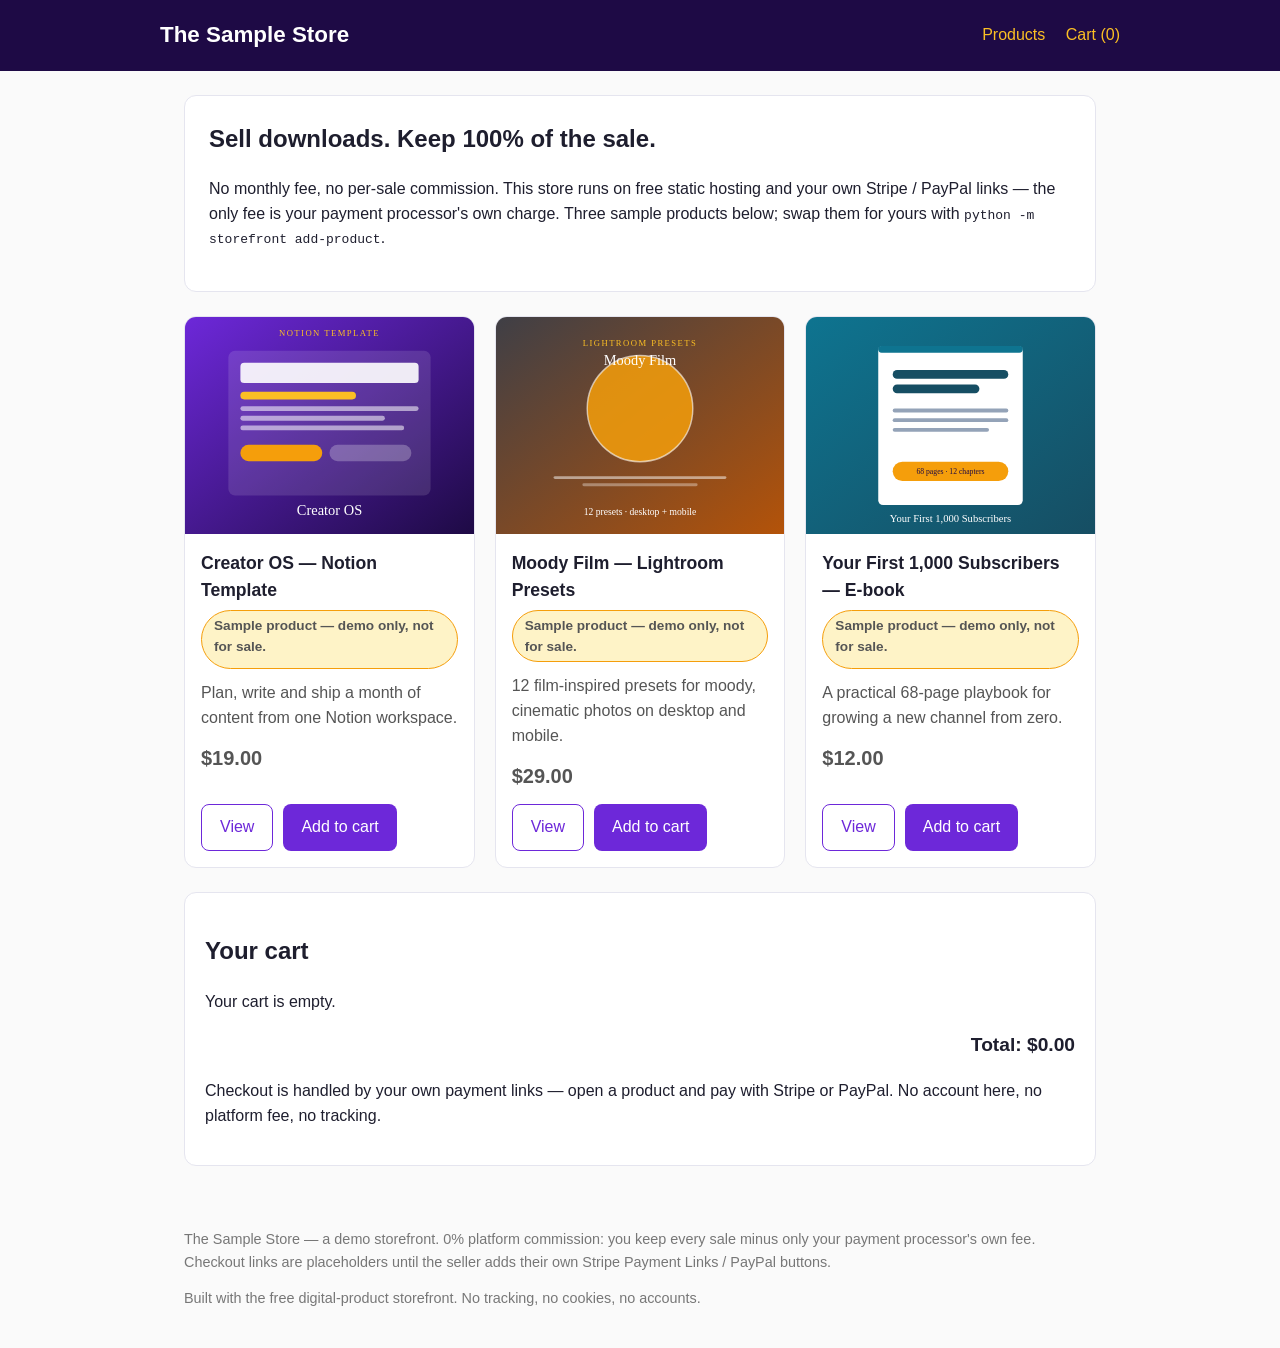
<file: index.html>
<!DOCTYPE html>
<html lang="en">
<head>
<meta charset="utf-8">
<meta name="viewport" content="width=device-width, initial-scale=1">
<title>The Sample Store — digital products, 0% commission</title>
<link rel="stylesheet" href="/assets/style.css">
</head>
<body>
<header>
  <div class="wrap">
    <h1><a href="/">The Sample Store</a></h1>
    <nav><a href="/">Products</a> <a href="#cart">Cart (<span id="cart-count">0</span>)</a></nav>
  </div>
</header>
<main>
<section class="hero">
  <h2>Sell downloads. Keep 100% of the sale.</h2>
  <p>No monthly fee, no per-sale commission. This store runs on free static
  hosting and your own Stripe / PayPal links — the only fee is your payment
  processor's own charge. Three sample products below; swap them for yours
  with <code>python -m storefront add-product</code>.</p>
</section>
<section class="grid">
<article class="card">
  <img src="/assets/covers/notion-creator-kit.svg" alt="Creator OS — Notion Template cover" width="600" height="450">
  <div class="card-body">
    <h3>Creator OS — Notion Template</h3>
    <p class="sample-badge">Sample product — demo only, not for sale.</p>
    <p>Plan, write and ship a month of content from one Notion workspace.</p>
    <p class="price">$19.00</p>
    <div class="btn-row">
      <a class="btn btn-secondary" href="/products/notion-creator-kit.html">View</a>
      <button class="btn" data-add="notion-creator-kit">Add to cart</button>
    </div>
  </div>
</article>
<article class="card">
  <img src="/assets/covers/moody-film-presets.svg" alt="Moody Film — Lightroom Presets cover" width="600" height="450">
  <div class="card-body">
    <h3>Moody Film — Lightroom Presets</h3>
    <p class="sample-badge">Sample product — demo only, not for sale.</p>
    <p>12 film-inspired presets for moody, cinematic photos on desktop and mobile.</p>
    <p class="price">$29.00</p>
    <div class="btn-row">
      <a class="btn btn-secondary" href="/products/moody-film-presets.html">View</a>
      <button class="btn" data-add="moody-film-presets">Add to cart</button>
    </div>
  </div>
</article>
<article class="card">
  <img src="/assets/covers/first-1000-subscribers.svg" alt="Your First 1,000 Subscribers — E-book cover" width="600" height="450">
  <div class="card-body">
    <h3>Your First 1,000 Subscribers — E-book</h3>
    <p class="sample-badge">Sample product — demo only, not for sale.</p>
    <p>A practical 68-page playbook for growing a new channel from zero.</p>
    <p class="price">$12.00</p>
    <div class="btn-row">
      <a class="btn btn-secondary" href="/products/first-1000-subscribers.html">View</a>
      <button class="btn" data-add="first-1000-subscribers">Add to cart</button>
    </div>
  </div>
</article>
</section>
<section class="cart" id="cart">
  <h2>Your cart</h2>
  <p id="cart-empty">Your cart is empty.</p>
  <table id="cart-table" style="display: none">
    <thead><tr><th>Product</th><th>Qty</th><th>Price</th><th></th></tr></thead>
    <tbody id="cart-items"></tbody>
  </table>
  <p class="total">Total: <span id="cart-total">$0.00</span></p>
  <p>Checkout is handled by your own payment links — open a product and pay
  with Stripe or PayPal. No account here, no platform fee, no tracking.</p>
</section>

</main>
<footer>
  <p>The Sample Store — a demo storefront. 0% platform commission: you keep
  every sale minus only your payment processor's own fee. Checkout links are
  placeholders until the seller adds their own Stripe Payment Links / PayPal buttons.</p>
  <p>Built with the free digital-product storefront. No tracking, no cookies, no accounts.</p>
</footer>
<script>window.STOREFRONT_PRODUCTS = [{"currency": "USD", "id": "notion-creator-kit", "name": "Creator OS \u2014 Notion Template", "price_cents": 1900}, {"currency": "USD", "id": "moody-film-presets", "name": "Moody Film \u2014 Lightroom Presets", "price_cents": 2900}, {"currency": "USD", "id": "first-1000-subscribers", "name": "Your First 1,000 Subscribers \u2014 E-book", "price_cents": 1200}];</script>
<script src="/assets/store.js"></script>
</body>
</html>
</file>
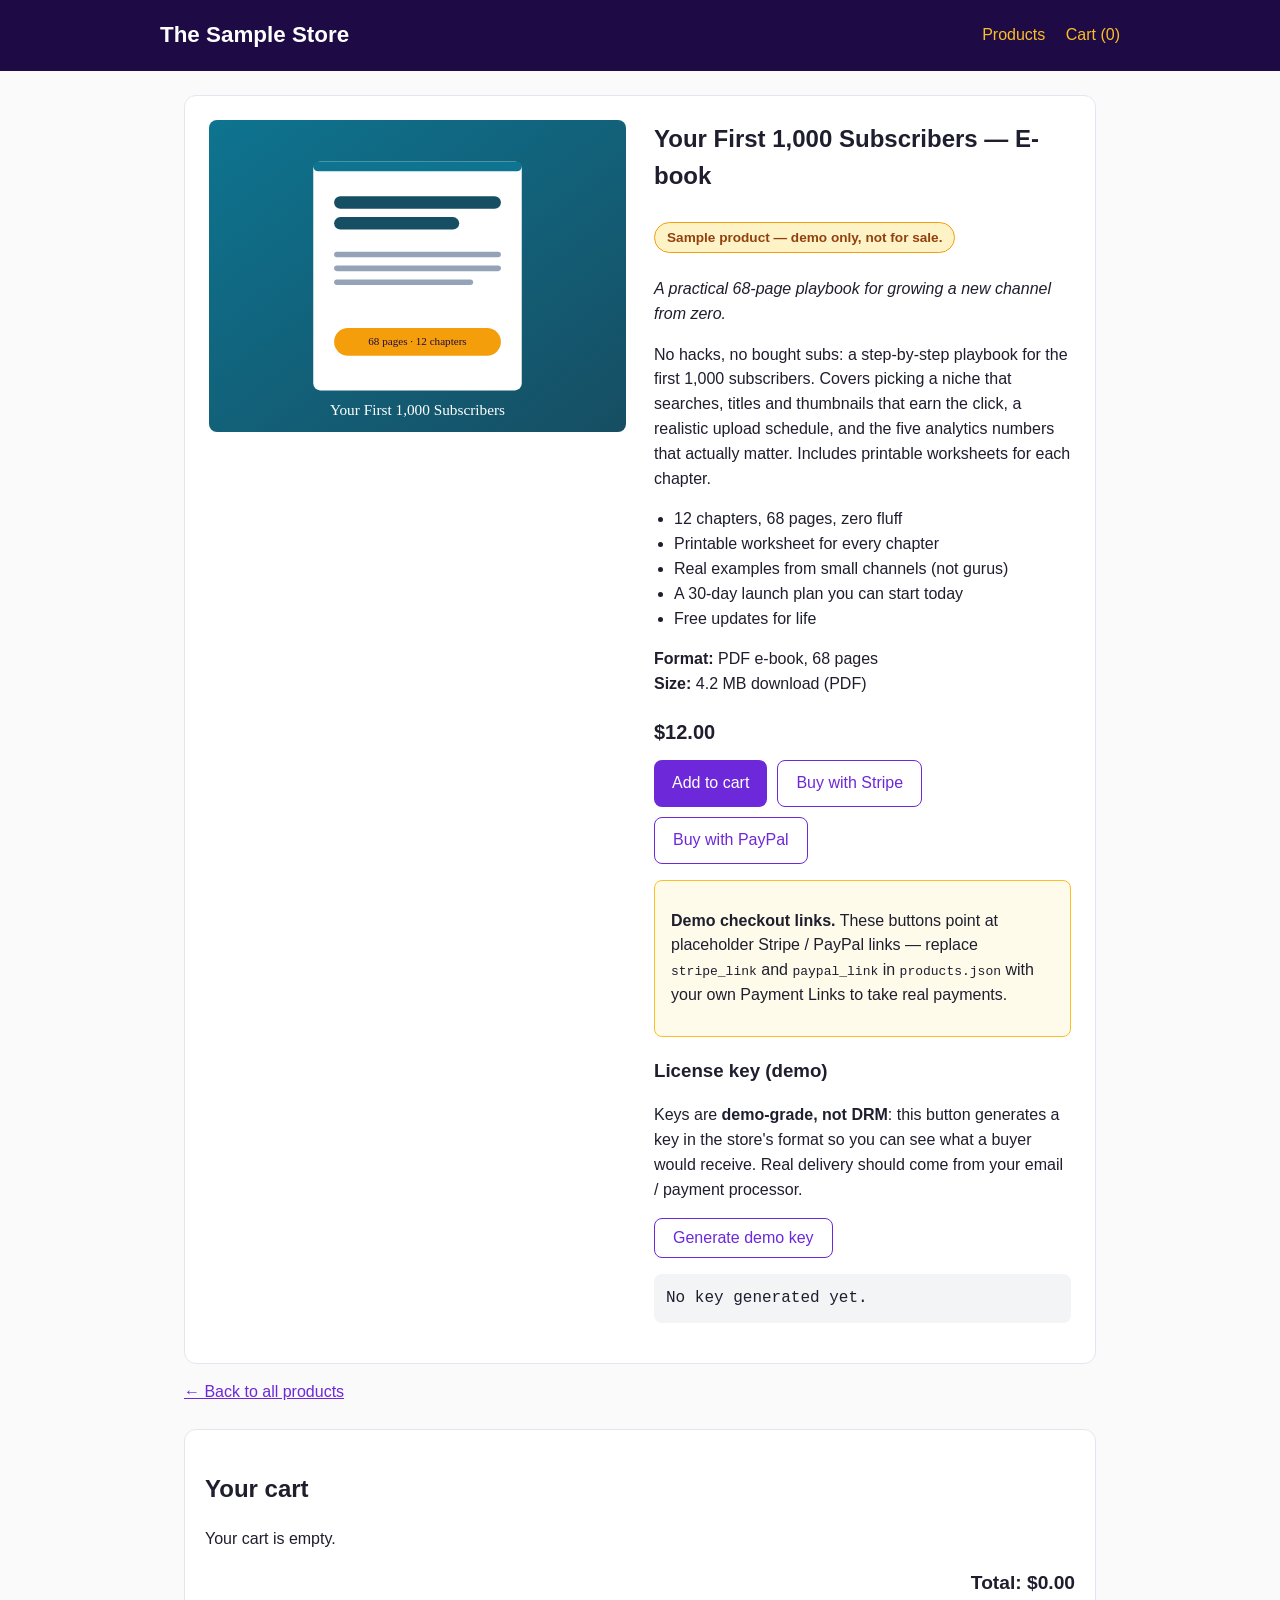
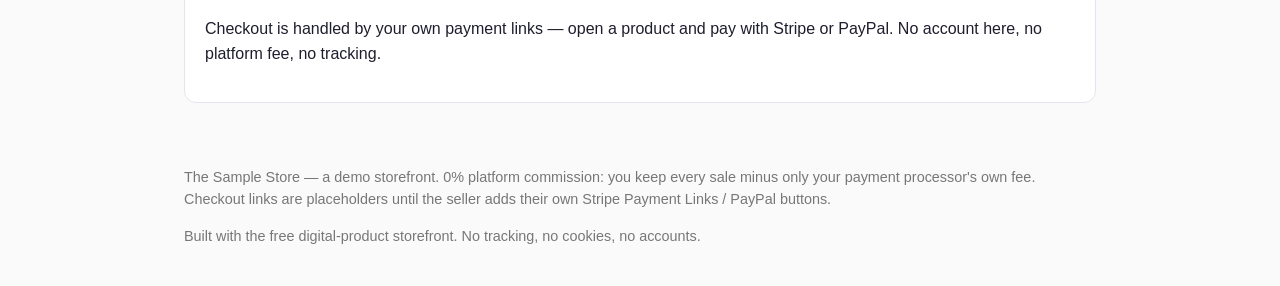
<file: products/first-1000-subscribers.html>
<!DOCTYPE html>
<html lang="en">
<head>
<meta charset="utf-8">
<meta name="viewport" content="width=device-width, initial-scale=1">
<title>Your First 1,000 Subscribers — E-book — The Sample Store</title>
<link rel="stylesheet" href="/assets/style.css">
</head>
<body>
<header>
  <div class="wrap">
    <h1><a href="/">The Sample Store</a></h1>
    <nav><a href="/">Products</a> <a href="#cart">Cart (<span id="cart-count">0</span>)</a></nav>
  </div>
</header>
<main>
<article class="product">
  <div><img src="/assets/covers/first-1000-subscribers.svg" alt="Your First 1,000 Subscribers — E-book cover" width="600" height="450"></div>
  <div>
    <h2>Your First 1,000 Subscribers — E-book</h2>
    <p class="sample-badge">Sample product — demo only, not for sale.</p>
    <p><em>A practical 68-page playbook for growing a new channel from zero.</em></p>
    <p>No hacks, no bought subs: a step-by-step playbook for the first 1,000 subscribers. Covers picking a niche that searches, titles and thumbnails that earn the click, a realistic upload schedule, and the five analytics numbers that actually matter. Includes printable worksheets for each chapter.</p>
    <ul class="features">
    <li>12 chapters, 68 pages, zero fluff</li>
    <li>Printable worksheet for every chapter</li>
    <li>Real examples from small channels (not gurus)</li>
    <li>A 30-day launch plan you can start today</li>
    <li>Free updates for life</li>
    </ul>
    <p><strong>Format:</strong> PDF e-book, 68 pages<br><strong>Size:</strong> 4.2 MB download (PDF)</p>
    <p class="price">$12.00</p>
    <div class="btn-row">
      <button class="btn" data-add="first-1000-subscribers">Add to cart</button>
      <a class="btn btn-secondary" href="https://buy.stripe.com/REPLACE-ME-first-1000-subscribers">Buy with Stripe</a>
      <a class="btn btn-secondary" href="https://www.paypal.com/paypalme/REPLACE-ME/12">Buy with PayPal</a>
    </div>
    <div class="note">
      <p><strong>Demo checkout links.</strong> These buttons point at
      placeholder Stripe / PayPal links — replace <code>stripe_link</code> and
      <code>paypal_link</code> in <code>products.json</code> with your own
      Payment Links to take real payments.</p>
    </div>
    <h3>License key (demo)</h3>
    <p>Keys are <strong>demo-grade, not DRM</strong>: this button generates a
    key in the store's format so you can see what a buyer would receive.
    Real delivery should come from your email / payment processor.</p>
    <p><button class="btn btn-secondary" id="demo-key-btn">Generate demo key</button></p>
    <p class="keybox" id="demo-key-out">No key generated yet.</p>
  </div>
</article>
<p><a href="/">&larr; Back to all products</a></p>
<section class="cart" id="cart">
  <h2>Your cart</h2>
  <p id="cart-empty">Your cart is empty.</p>
  <table id="cart-table" style="display: none">
    <thead><tr><th>Product</th><th>Qty</th><th>Price</th><th></th></tr></thead>
    <tbody id="cart-items"></tbody>
  </table>
  <p class="total">Total: <span id="cart-total">$0.00</span></p>
  <p>Checkout is handled by your own payment links — open a product and pay
  with Stripe or PayPal. No account here, no platform fee, no tracking.</p>
</section>

</main>
<footer>
  <p>The Sample Store — a demo storefront. 0% platform commission: you keep
  every sale minus only your payment processor's own fee. Checkout links are
  placeholders until the seller adds their own Stripe Payment Links / PayPal buttons.</p>
  <p>Built with the free digital-product storefront. No tracking, no cookies, no accounts.</p>
</footer>
<script>window.STOREFRONT_PRODUCTS = [{"currency": "USD", "id": "notion-creator-kit", "name": "Creator OS \u2014 Notion Template", "price_cents": 1900}, {"currency": "USD", "id": "moody-film-presets", "name": "Moody Film \u2014 Lightroom Presets", "price_cents": 2900}, {"currency": "USD", "id": "first-1000-subscribers", "name": "Your First 1,000 Subscribers \u2014 E-book", "price_cents": 1200}];</script>
<script src="/assets/store.js"></script>
</body>
</html>
</file>
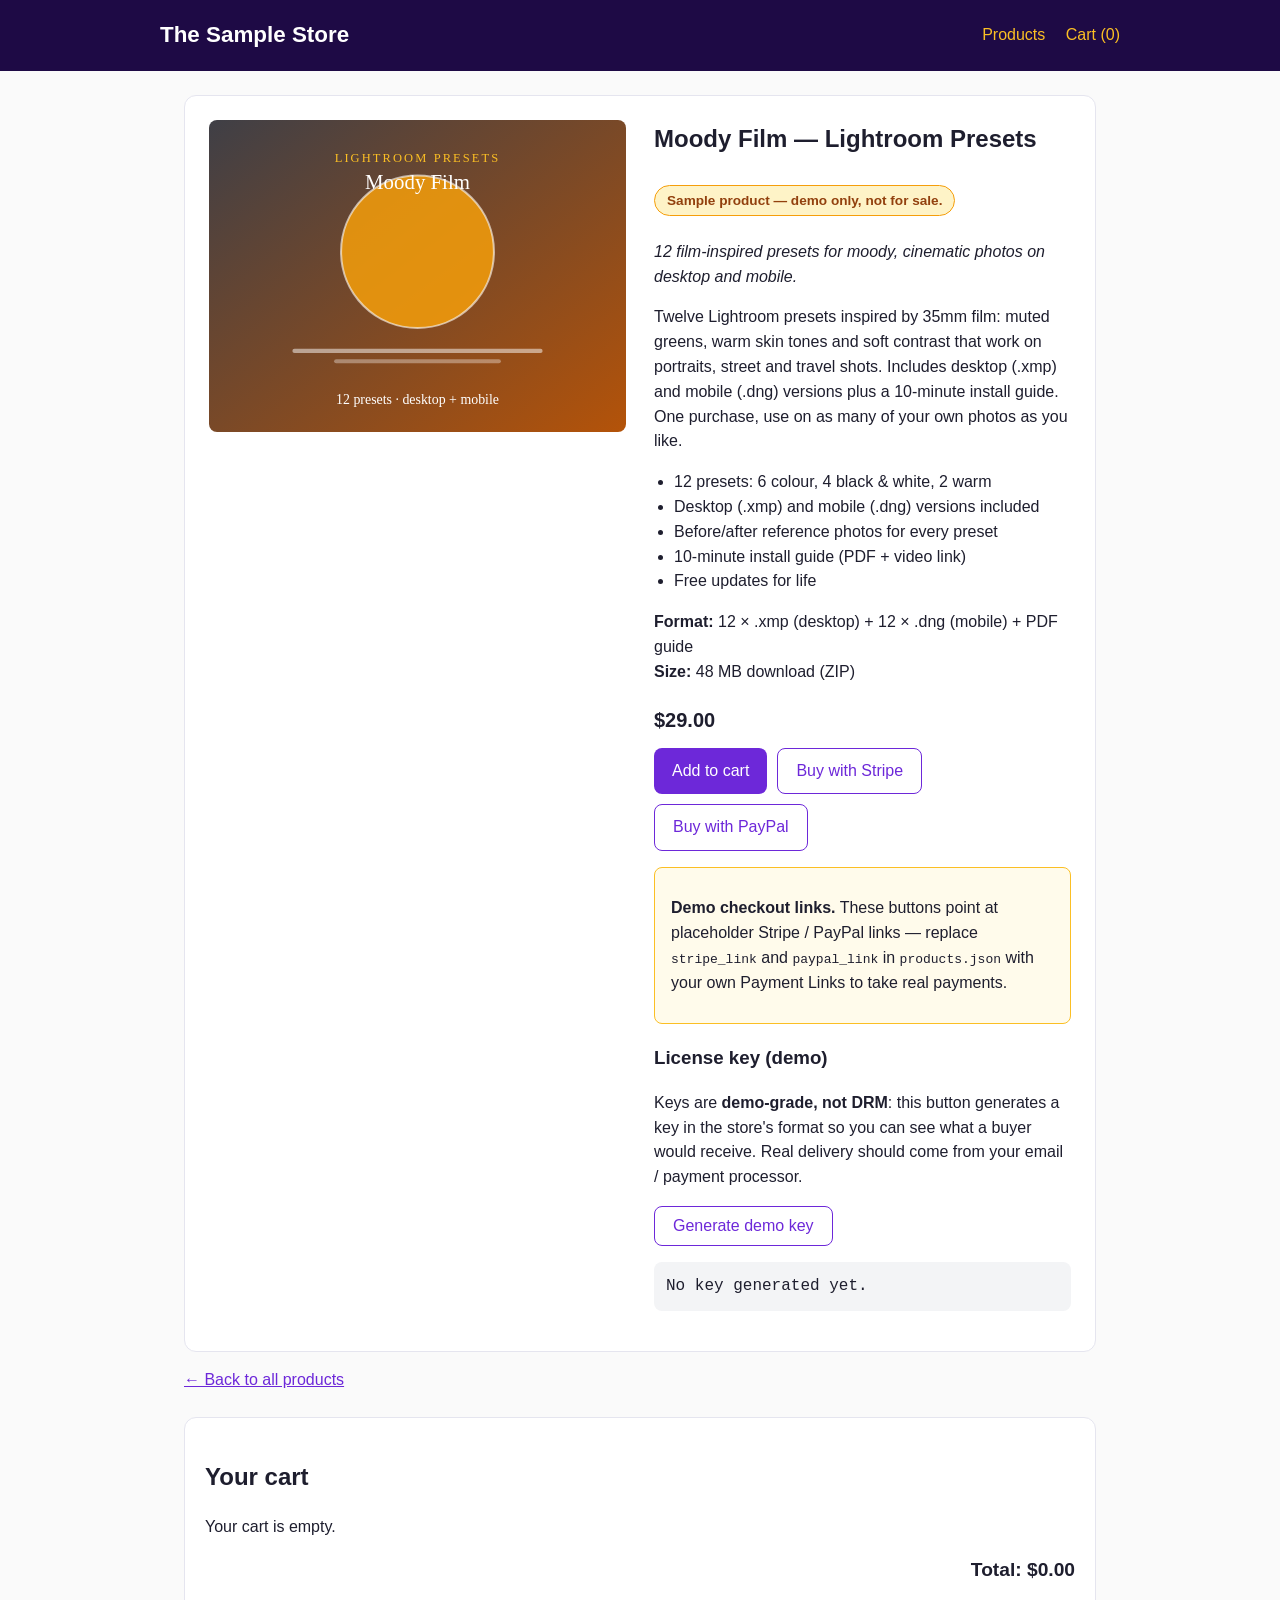
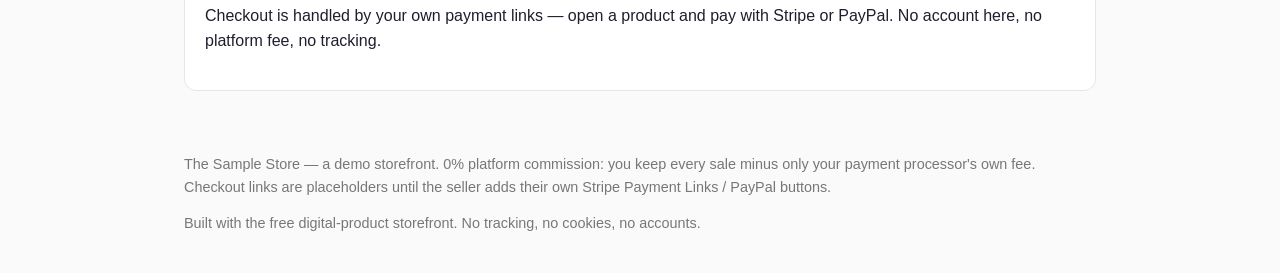
<file: products/moody-film-presets.html>
<!DOCTYPE html>
<html lang="en">
<head>
<meta charset="utf-8">
<meta name="viewport" content="width=device-width, initial-scale=1">
<title>Moody Film — Lightroom Presets — The Sample Store</title>
<link rel="stylesheet" href="/assets/style.css">
</head>
<body>
<header>
  <div class="wrap">
    <h1><a href="/">The Sample Store</a></h1>
    <nav><a href="/">Products</a> <a href="#cart">Cart (<span id="cart-count">0</span>)</a></nav>
  </div>
</header>
<main>
<article class="product">
  <div><img src="/assets/covers/moody-film-presets.svg" alt="Moody Film — Lightroom Presets cover" width="600" height="450"></div>
  <div>
    <h2>Moody Film — Lightroom Presets</h2>
    <p class="sample-badge">Sample product — demo only, not for sale.</p>
    <p><em>12 film-inspired presets for moody, cinematic photos on desktop and mobile.</em></p>
    <p>Twelve Lightroom presets inspired by 35mm film: muted greens, warm skin tones and soft contrast that work on portraits, street and travel shots. Includes desktop (.xmp) and mobile (.dng) versions plus a 10-minute install guide. One purchase, use on as many of your own photos as you like.</p>
    <ul class="features">
    <li>12 presets: 6 colour, 4 black &amp; white, 2 warm</li>
    <li>Desktop (.xmp) and mobile (.dng) versions included</li>
    <li>Before/after reference photos for every preset</li>
    <li>10-minute install guide (PDF + video link)</li>
    <li>Free updates for life</li>
    </ul>
    <p><strong>Format:</strong> 12 × .xmp (desktop) + 12 × .dng (mobile) + PDF guide<br><strong>Size:</strong> 48 MB download (ZIP)</p>
    <p class="price">$29.00</p>
    <div class="btn-row">
      <button class="btn" data-add="moody-film-presets">Add to cart</button>
      <a class="btn btn-secondary" href="https://buy.stripe.com/REPLACE-ME-moody-film-presets">Buy with Stripe</a>
      <a class="btn btn-secondary" href="https://www.paypal.com/paypalme/REPLACE-ME/29">Buy with PayPal</a>
    </div>
    <div class="note">
      <p><strong>Demo checkout links.</strong> These buttons point at
      placeholder Stripe / PayPal links — replace <code>stripe_link</code> and
      <code>paypal_link</code> in <code>products.json</code> with your own
      Payment Links to take real payments.</p>
    </div>
    <h3>License key (demo)</h3>
    <p>Keys are <strong>demo-grade, not DRM</strong>: this button generates a
    key in the store's format so you can see what a buyer would receive.
    Real delivery should come from your email / payment processor.</p>
    <p><button class="btn btn-secondary" id="demo-key-btn">Generate demo key</button></p>
    <p class="keybox" id="demo-key-out">No key generated yet.</p>
  </div>
</article>
<p><a href="/">&larr; Back to all products</a></p>
<section class="cart" id="cart">
  <h2>Your cart</h2>
  <p id="cart-empty">Your cart is empty.</p>
  <table id="cart-table" style="display: none">
    <thead><tr><th>Product</th><th>Qty</th><th>Price</th><th></th></tr></thead>
    <tbody id="cart-items"></tbody>
  </table>
  <p class="total">Total: <span id="cart-total">$0.00</span></p>
  <p>Checkout is handled by your own payment links — open a product and pay
  with Stripe or PayPal. No account here, no platform fee, no tracking.</p>
</section>

</main>
<footer>
  <p>The Sample Store — a demo storefront. 0% platform commission: you keep
  every sale minus only your payment processor's own fee. Checkout links are
  placeholders until the seller adds their own Stripe Payment Links / PayPal buttons.</p>
  <p>Built with the free digital-product storefront. No tracking, no cookies, no accounts.</p>
</footer>
<script>window.STOREFRONT_PRODUCTS = [{"currency": "USD", "id": "notion-creator-kit", "name": "Creator OS \u2014 Notion Template", "price_cents": 1900}, {"currency": "USD", "id": "moody-film-presets", "name": "Moody Film \u2014 Lightroom Presets", "price_cents": 2900}, {"currency": "USD", "id": "first-1000-subscribers", "name": "Your First 1,000 Subscribers \u2014 E-book", "price_cents": 1200}];</script>
<script src="/assets/store.js"></script>
</body>
</html>
</file>
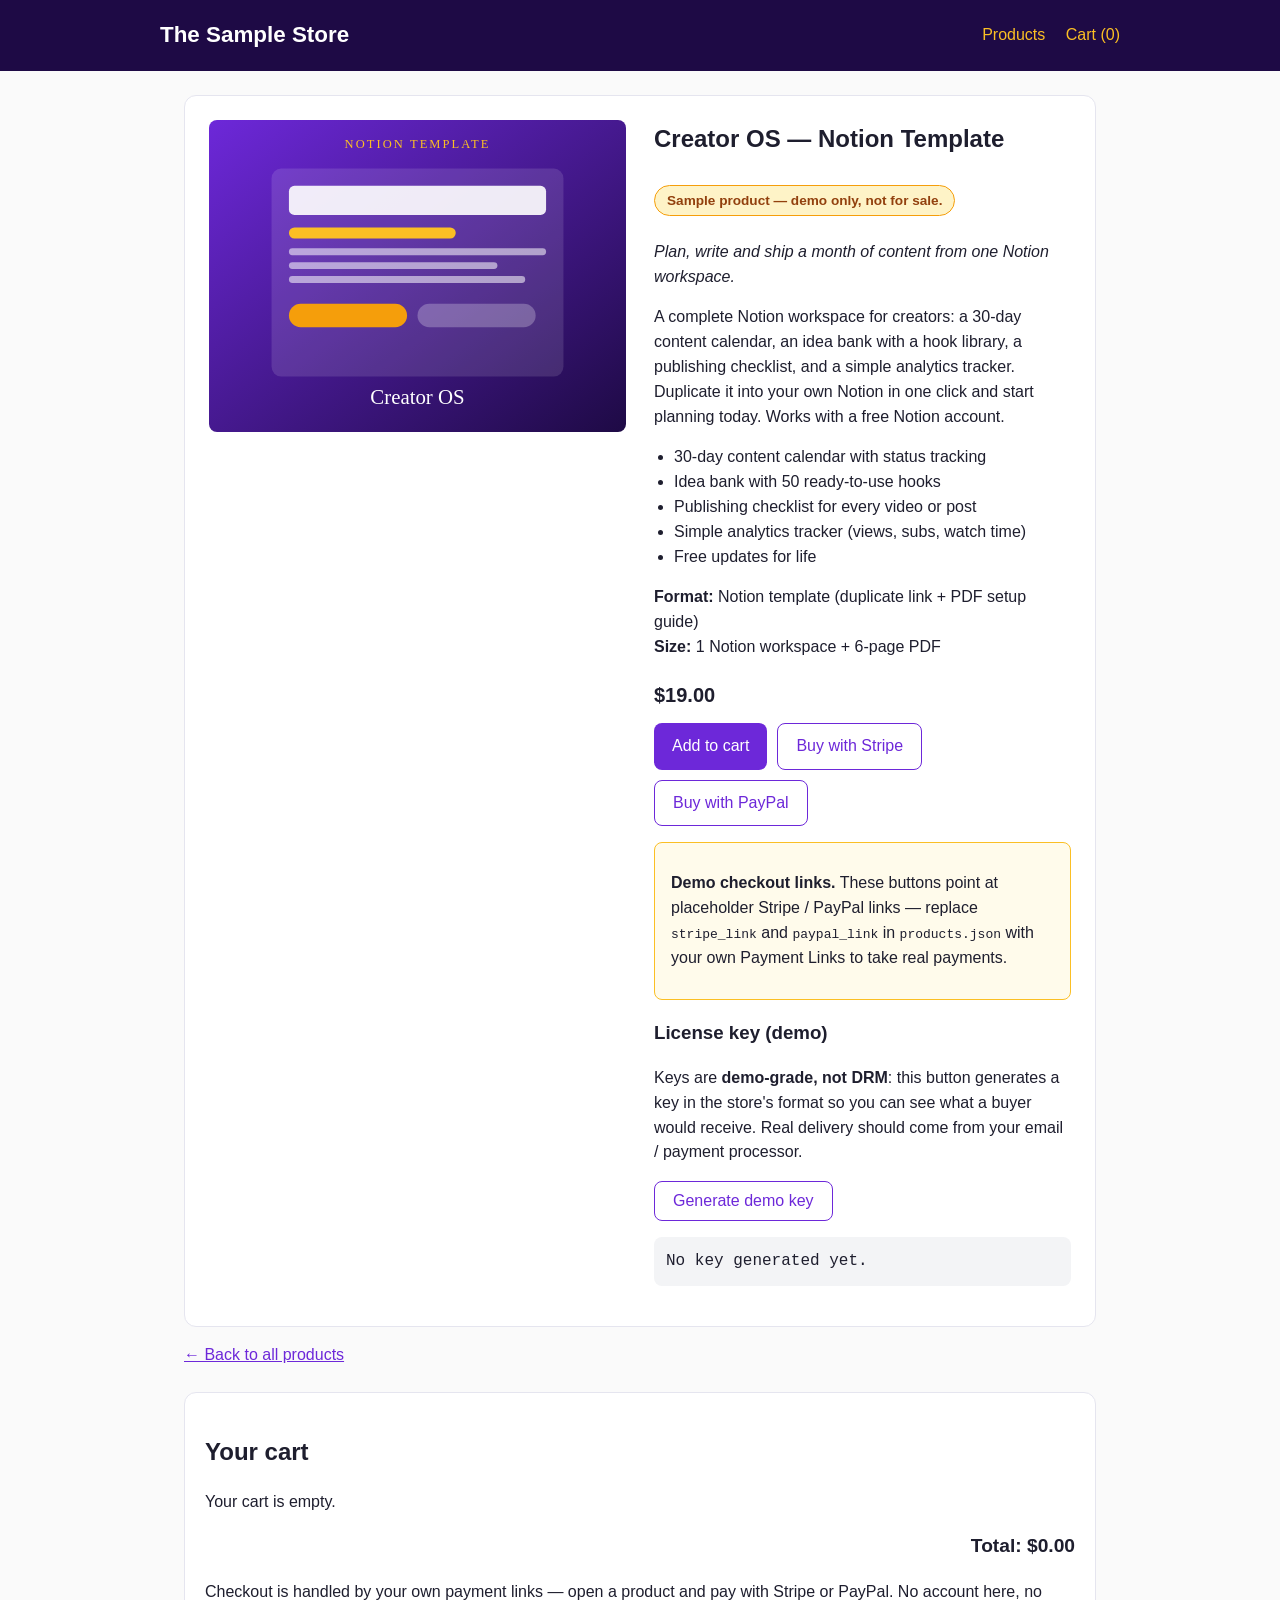
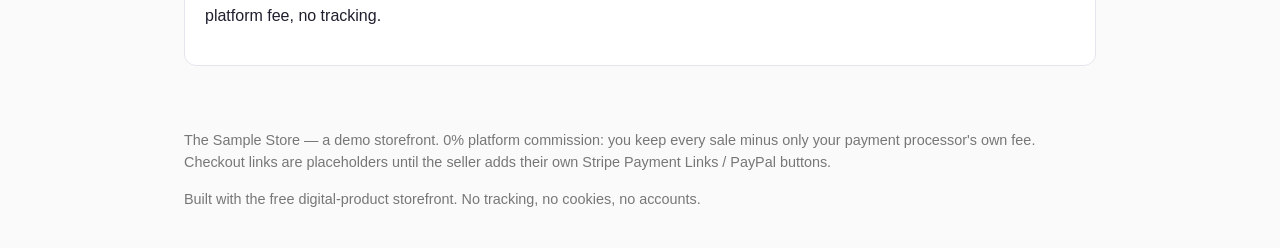
<file: products/notion-creator-kit.html>
<!DOCTYPE html>
<html lang="en">
<head>
<meta charset="utf-8">
<meta name="viewport" content="width=device-width, initial-scale=1">
<title>Creator OS — Notion Template — The Sample Store</title>
<link rel="stylesheet" href="/assets/style.css">
</head>
<body>
<header>
  <div class="wrap">
    <h1><a href="/">The Sample Store</a></h1>
    <nav><a href="/">Products</a> <a href="#cart">Cart (<span id="cart-count">0</span>)</a></nav>
  </div>
</header>
<main>
<article class="product">
  <div><img src="/assets/covers/notion-creator-kit.svg" alt="Creator OS — Notion Template cover" width="600" height="450"></div>
  <div>
    <h2>Creator OS — Notion Template</h2>
    <p class="sample-badge">Sample product — demo only, not for sale.</p>
    <p><em>Plan, write and ship a month of content from one Notion workspace.</em></p>
    <p>A complete Notion workspace for creators: a 30-day content calendar, an idea bank with a hook library, a publishing checklist, and a simple analytics tracker. Duplicate it into your own Notion in one click and start planning today. Works with a free Notion account.</p>
    <ul class="features">
    <li>30-day content calendar with status tracking</li>
    <li>Idea bank with 50 ready-to-use hooks</li>
    <li>Publishing checklist for every video or post</li>
    <li>Simple analytics tracker (views, subs, watch time)</li>
    <li>Free updates for life</li>
    </ul>
    <p><strong>Format:</strong> Notion template (duplicate link + PDF setup guide)<br><strong>Size:</strong> 1 Notion workspace + 6-page PDF</p>
    <p class="price">$19.00</p>
    <div class="btn-row">
      <button class="btn" data-add="notion-creator-kit">Add to cart</button>
      <a class="btn btn-secondary" href="https://buy.stripe.com/REPLACE-ME-notion-creator-kit">Buy with Stripe</a>
      <a class="btn btn-secondary" href="https://www.paypal.com/paypalme/REPLACE-ME/19">Buy with PayPal</a>
    </div>
    <div class="note">
      <p><strong>Demo checkout links.</strong> These buttons point at
      placeholder Stripe / PayPal links — replace <code>stripe_link</code> and
      <code>paypal_link</code> in <code>products.json</code> with your own
      Payment Links to take real payments.</p>
    </div>
    <h3>License key (demo)</h3>
    <p>Keys are <strong>demo-grade, not DRM</strong>: this button generates a
    key in the store's format so you can see what a buyer would receive.
    Real delivery should come from your email / payment processor.</p>
    <p><button class="btn btn-secondary" id="demo-key-btn">Generate demo key</button></p>
    <p class="keybox" id="demo-key-out">No key generated yet.</p>
  </div>
</article>
<p><a href="/">&larr; Back to all products</a></p>
<section class="cart" id="cart">
  <h2>Your cart</h2>
  <p id="cart-empty">Your cart is empty.</p>
  <table id="cart-table" style="display: none">
    <thead><tr><th>Product</th><th>Qty</th><th>Price</th><th></th></tr></thead>
    <tbody id="cart-items"></tbody>
  </table>
  <p class="total">Total: <span id="cart-total">$0.00</span></p>
  <p>Checkout is handled by your own payment links — open a product and pay
  with Stripe or PayPal. No account here, no platform fee, no tracking.</p>
</section>

</main>
<footer>
  <p>The Sample Store — a demo storefront. 0% platform commission: you keep
  every sale minus only your payment processor's own fee. Checkout links are
  placeholders until the seller adds their own Stripe Payment Links / PayPal buttons.</p>
  <p>Built with the free digital-product storefront. No tracking, no cookies, no accounts.</p>
</footer>
<script>window.STOREFRONT_PRODUCTS = [{"currency": "USD", "id": "notion-creator-kit", "name": "Creator OS \u2014 Notion Template", "price_cents": 1900}, {"currency": "USD", "id": "moody-film-presets", "name": "Moody Film \u2014 Lightroom Presets", "price_cents": 2900}, {"currency": "USD", "id": "first-1000-subscribers", "name": "Your First 1,000 Subscribers \u2014 E-book", "price_cents": 1200}];</script>
<script src="/assets/store.js"></script>
</body>
</html>
</file>
<file: assets/style.css>
/* Digital Product Storefront — plain CSS, no framework, no external requests. */
* { box-sizing: border-box; }
body { margin: 0; font-family: -apple-system, BlinkMacSystemFont, "Segoe UI", Roboto, Helvetica, Arial, sans-serif; color: #1e1e2e; background: #fafafa; line-height: 1.55; }
a { color: #6d28d9; }
header { background: #1e0a45; color: #fff; padding: 18px 24px; }
header .wrap { max-width: 960px; margin: 0 auto; display: flex; justify-content: space-between; align-items: center; flex-wrap: wrap; gap: 12px; }
header h1 { margin: 0; font-size: 1.4em; }
header h1 a { color: #fff; text-decoration: none; }
header nav a { color: #fbbf24; margin-left: 16px; text-decoration: none; }
main { max-width: 960px; margin: 0 auto; padding: 24px; }
.hero { background: #fff; border: 1px solid #e5e5ef; border-radius: 12px; padding: 24px; margin-bottom: 24px; }
.hero h2 { margin-top: 0; }
.grid { display: grid; grid-template-columns: repeat(auto-fill, minmax(260px, 1fr)); gap: 20px; }
.card { background: #fff; border: 1px solid #e5e5ef; border-radius: 12px; overflow: hidden; display: flex; flex-direction: column; }
.card img { width: 100%; height: auto; display: block; }
.card-body { padding: 16px; display: flex; flex-direction: column; flex: 1; }
.card-body h3 { margin: 0 0 6px; font-size: 1.1em; }
.card-body p { margin: 0 0 12px; color: #555; flex: 1; }
.price { font-size: 1.25em; font-weight: 700; margin-bottom: 12px; }
.btn { display: inline-block; background: #6d28d9; color: #fff; border: 0; border-radius: 8px; padding: 10px 18px; font-size: 1em; cursor: pointer; text-decoration: none; text-align: center; }
.btn:hover { background: #5b21b6; }
.btn-secondary { background: #fff; color: #6d28d9; border: 1px solid #6d28d9; }
.btn-secondary:hover { background: #f3e8ff; }
.btn-row { display: flex; gap: 10px; flex-wrap: wrap; }
.product { display: grid; grid-template-columns: 1fr 1fr; gap: 28px; background: #fff; border: 1px solid #e5e5ef; border-radius: 12px; padding: 24px; }
.product img { width: 100%; height: auto; border-radius: 8px; }
.product h2 { margin-top: 0; }
@media (max-width: 640px) { .product { grid-template-columns: 1fr; } }
ul.features { padding-left: 20px; }
.cart { background: #fff; border: 1px solid #e5e5ef; border-radius: 12px; padding: 20px; margin-top: 24px; }
.cart table { width: 100%; border-collapse: collapse; }
.cart th, .cart td { padding: 8px; text-align: left; border-bottom: 1px solid #eee; }
.cart td.qty button { margin: 0 4px; padding: 2px 10px; }
.cart .total { font-size: 1.2em; font-weight: 700; text-align: right; margin-top: 12px; }
.note { background: #fffbeb; border: 1px solid #fbbf24; border-radius: 8px; padding: 12px 16px; margin-top: 16px; }
.sample-badge { display: inline-block; background: #fef3c7; border: 1px solid #f59e0b; color: #92400e; font-weight: bold; border-radius: 999px; padding: 4px 12px; margin: 8px 0; font-size: 0.85rem; }
.keybox { font-family: ui-monospace, monospace; background: #f3f4f6; border-radius: 8px; padding: 12px; word-break: break-all; }
footer { max-width: 960px; margin: 0 auto; padding: 24px; color: #777; font-size: 0.9em; }
</file>
